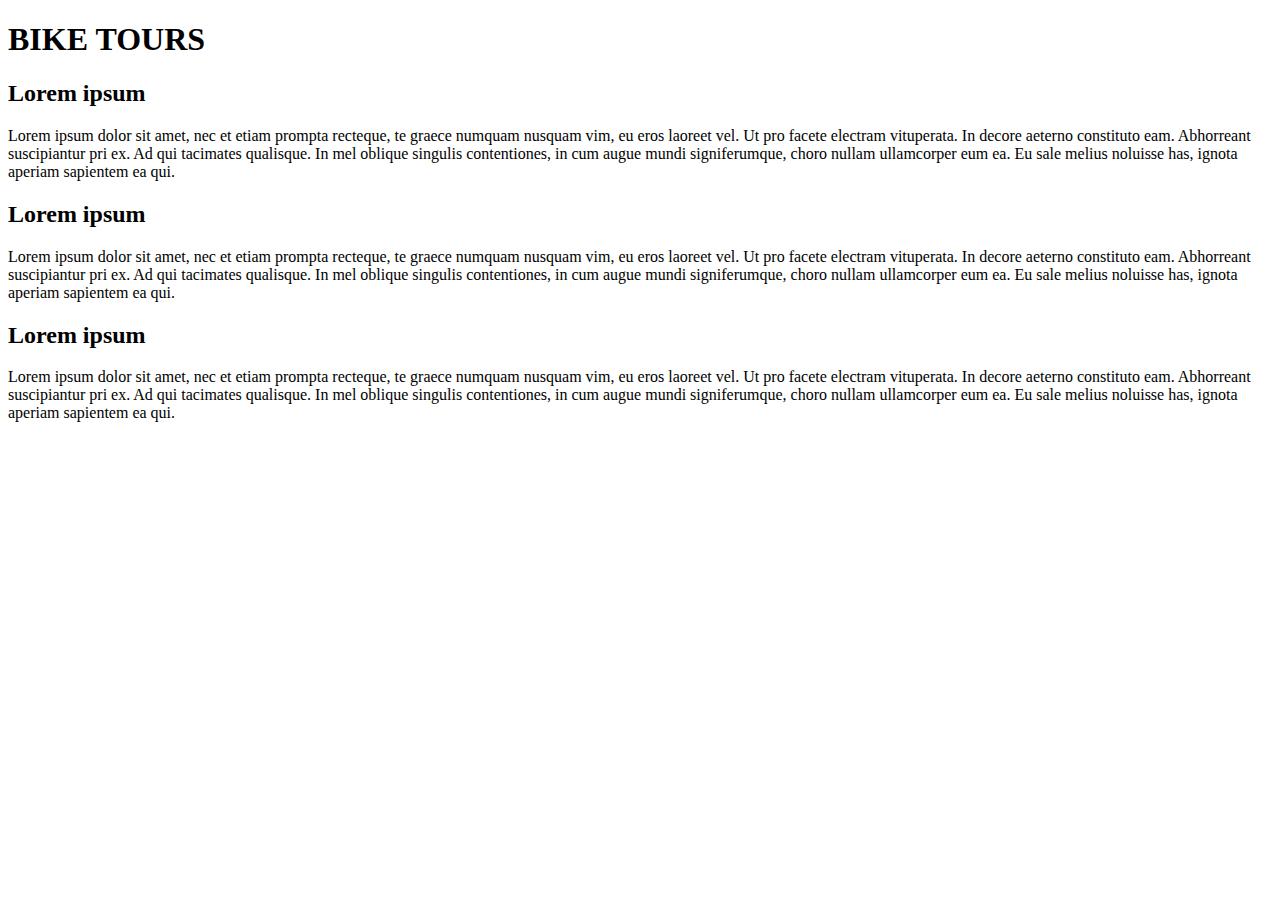
<file: 2.BackgroundImageWebsite/index.html>
<!DOCTYPE html>
<html>
<head>
    <meta name="description">
    <meta charset="utf-8">
    <title>JS Bin</title>
</head>
<body>

<div id="page">
    <div id="header-page">
        <div id="header">
            <div id="logo">
                <h1> BIKE TOURS </h1>
            </div>
        </div>
    </div>
</div>

<div id="threeColumns">
    <div id="column1">
        <h2> Lorem ipsum </h2>
        <p> Lorem ipsum dolor sit amet, nec et etiam prompta recteque, te graece numquam nusquam vim, eu eros laoreet vel. Ut pro facete electram vituperata. In decore aeterno constituto eam. Abhorreant suscipiantur pri ex. Ad qui tacimates qualisque. In mel oblique singulis contentiones, in cum augue mundi signiferumque, choro nullam ullamcorper eum ea. Eu sale melius noluisse has, ignota aperiam sapientem ea qui. </p>
    </div>

    <div id="column2">
        <h2> Lorem ipsum </h2>
        <p> Lorem ipsum dolor sit amet, nec et etiam prompta recteque, te graece numquam nusquam vim, eu eros laoreet vel. Ut pro facete electram vituperata. In decore aeterno constituto eam. Abhorreant suscipiantur pri ex. Ad qui tacimates qualisque. In mel oblique singulis contentiones, in cum augue mundi signiferumque, choro nullam ullamcorper eum ea. Eu sale melius noluisse has, ignota aperiam sapientem ea qui. </p>
    </div>

    <div id="column3">
        <h2> Lorem ipsum </h2>
        <p> Lorem ipsum dolor sit amet, nec et etiam prompta recteque, te graece numquam nusquam vim, eu eros laoreet vel. Ut pro facete electram vituperata. In decore aeterno constituto eam. Abhorreant suscipiantur pri ex. Ad qui tacimates qualisque. In mel oblique singulis contentiones, in cum augue mundi signiferumque, choro nullam ullamcorper eum ea. Eu sale melius noluisse has, ignota aperiam sapientem ea qui. </p>
    </div>
</div>

</body>
</html>
</file>
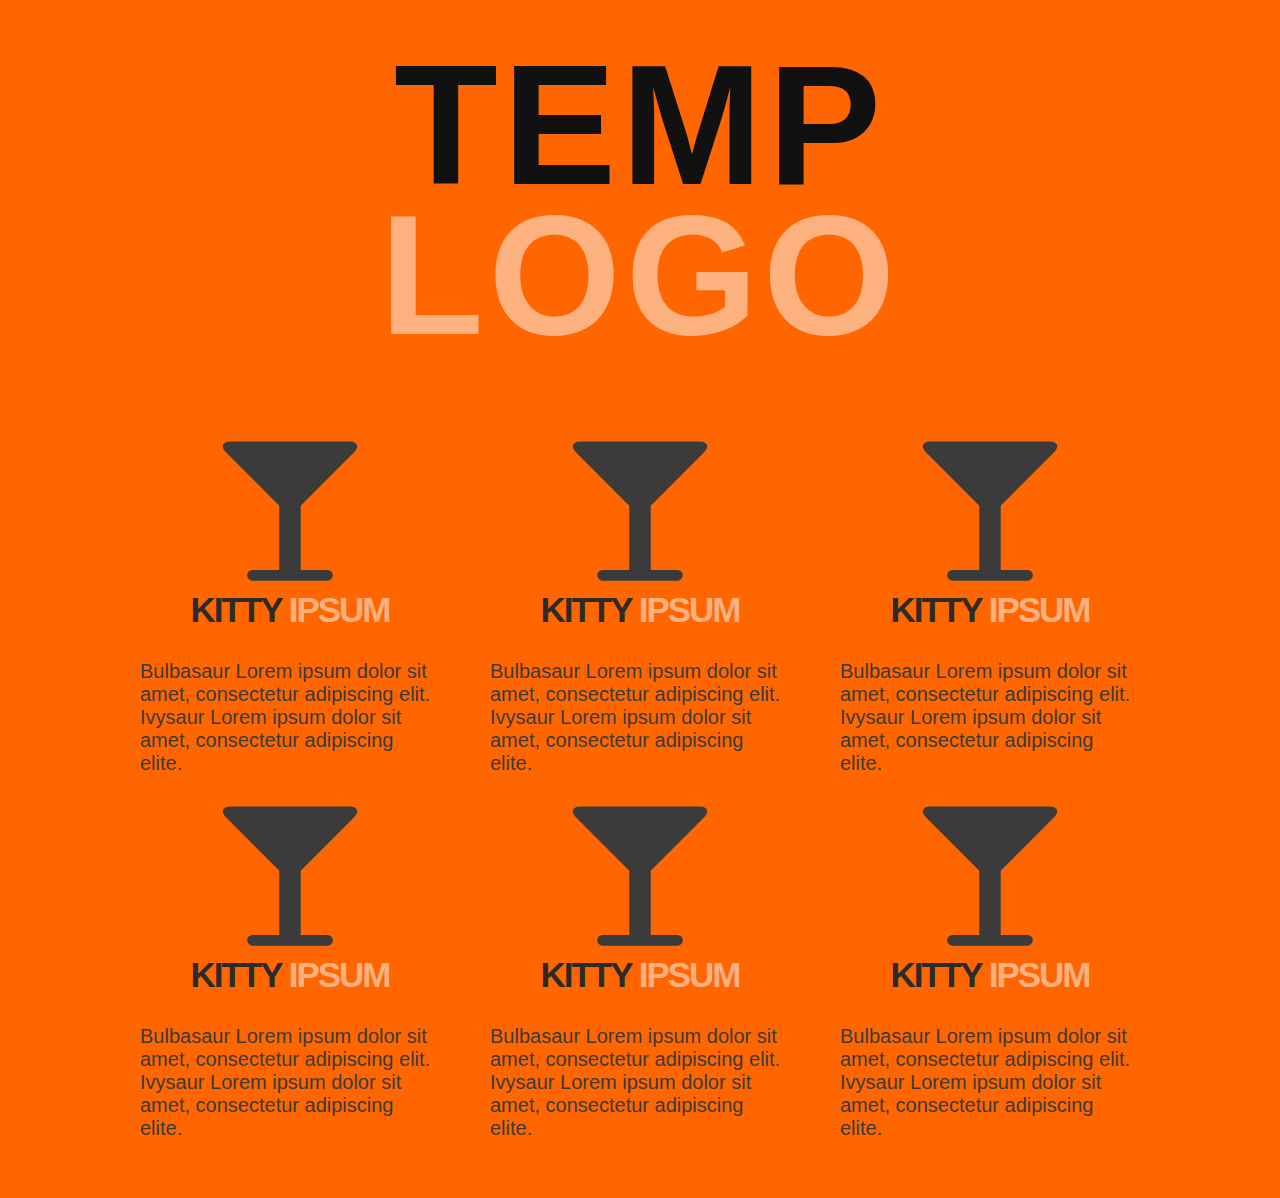
<file: 4.Minimalist/index.html>
<!DOCTYPE html>
<html lang="en">
<head>
    <meta charset="UTF-8">
    <link rel="stylesheet" type="text/css" href="style.css">
    <link rel="stylesheet" href="https://maxcdn.bootstrapcdn.com/font-awesome/4.5.0/css/font-awesome.min.css">
    <title>Minimalist</title>

</head>
<body>

    <div id="page">
        <div id="header-page">
            <div id="header">
                <div id="logo">
                    <h1>Temp <span> Logo </span></h1>
                </div>
            </div>
        </div>
    </div>

    <div id="sixColumns">

        <div id="column1">
            <i class="icon-edit"></i>
            <p1></p1>
            <h2>Kitty <span>Ipsum</span></h2>
            <p>
                Bulbasaur Lorem ipsum dolor sit amet, consectetur adipiscing elit. Ivysaur Lorem ipsum dolor sit amet, consectetur adipiscing elite.
            </p>
        </div>

        <div id="column2">
            <p2></p2>
            <h2>Kitty <span>Ipsum</span></h2>
            <p>
                Bulbasaur Lorem ipsum dolor sit amet, consectetur adipiscing elit. Ivysaur Lorem ipsum dolor sit amet, consectetur adipiscing elite.
            </p>
        </div>

        <div id="column3">
            <p3></p3>
            <h2>Kitty <span>Ipsum</span></h2>
            <p>
                Bulbasaur Lorem ipsum dolor sit amet, consectetur adipiscing elit. Ivysaur Lorem ipsum dolor sit amet, consectetur adipiscing elite.
            </p>
        </div>

        <div id="column4">
            <p4></p4>
            <h2>Kitty <span>Ipsum</span></h2>
            <p>
                Bulbasaur Lorem ipsum dolor sit amet, consectetur adipiscing elit. Ivysaur Lorem ipsum dolor sit amet, consectetur adipiscing elite.
            </p>
        </div>

        <div id="column5">
            <p5></p5>
            <h2>Kitty <span>Ipsum</span></h2>
            <p>
                Bulbasaur Lorem ipsum dolor sit amet, consectetur adipiscing elit. Ivysaur Lorem ipsum dolor sit amet, consectetur adipiscing elite.
            </p>
        </div>

        <div id="column6">
            <p6></p6>
            <h2>Kitty <span>Ipsum</span></h2>
            <p>
                Bulbasaur Lorem ipsum dolor sit amet, consectetur adipiscing elit. Ivysaur Lorem ipsum dolor sit amet, consectetur adipiscing elite.
            </p>
        </div>

    </div>

</body>
</html>
</file>
<file: 4.Minimalist/style.css>
body{
    background: #FF6600;
    color: #3B3B3B;
    font-family: "Abel", sans-serif;
    font-size: 20px;
}

@font-face {
    font-family: FontAwesome;
}

span{
    color: rgba(252, 252, 252, .5);
}

h1, h2{
    font-family: "Gill Sans MT", sans-serif;
    font-weight: bold;
    text-transform: uppercase;
    margin: 0;
    padding: 0;
    color: #111111;
    text-align: center;
}

h2{
    text-align: center;
    color: #2B2B2B;;
}

#header{
    width: 1000px;
    margin: 50px auto;
}

#logo h1{
    line-height: 150px;
    letter-spacing: 5px;
    width: 1000px auto;
    font-size: 8.5em;
}

#sixColumns{
    overflow: hidden;
    width: 1000px;
    margin: 0 auto;
    padding: 30px 30px;
}

#sixColumns h2{
    padding: 10px 10px 10px 10px;
    font-size: 35px;
    letter-spacing: -2px;
}

#sixColumns #column1{
    float: left;
    width: 300px;
    margin-right: 50px;
}

#sixColumns #column2{
    float: left;
    width: 300px;
}

#sixColumns #column3{
    float: right;
    width: 300px;
}

#sixColumns #column4{
    float: left;
    width: 300px;
    margin-right: 50px;
}

#sixColumns #column5{
    float: left;
    width: 300px;
}

#sixColumns #column6{
    float: right;
    width: 300px;
}

#column1 p1:before{
    font-family: 'FontAwesome';
    content: '\f000';
    font-size: 150px;
    display: block;
    text-align: center;
}

#column2 p2:before{
    font-family: 'FontAwesome';
    content: '\f000';
    font-size: 150px;
    display: block;
    text-align: center;
}

#column3 p3:before{
    font-family: 'FontAwesome';
    content: '\f000';
    font-size: 150px;
    display: block;
    text-align: center;
}

#column4 p4:before{
    font-family: 'FontAwesome';
    content: '\f000';
    font-size: 150px;
    display: block;
    text-align: center;
}

#column5 p5:before{
    font-family: 'FontAwesome';
    content: '\f000';
    font-size: 150px;
    display: block;
    text-align: center;
}

#column6 p6:before{
    font-family: 'FontAwesome';
    content: '\f000';
    font-size: 150px;
    display: block;
    text-align: center;
}
</file>
